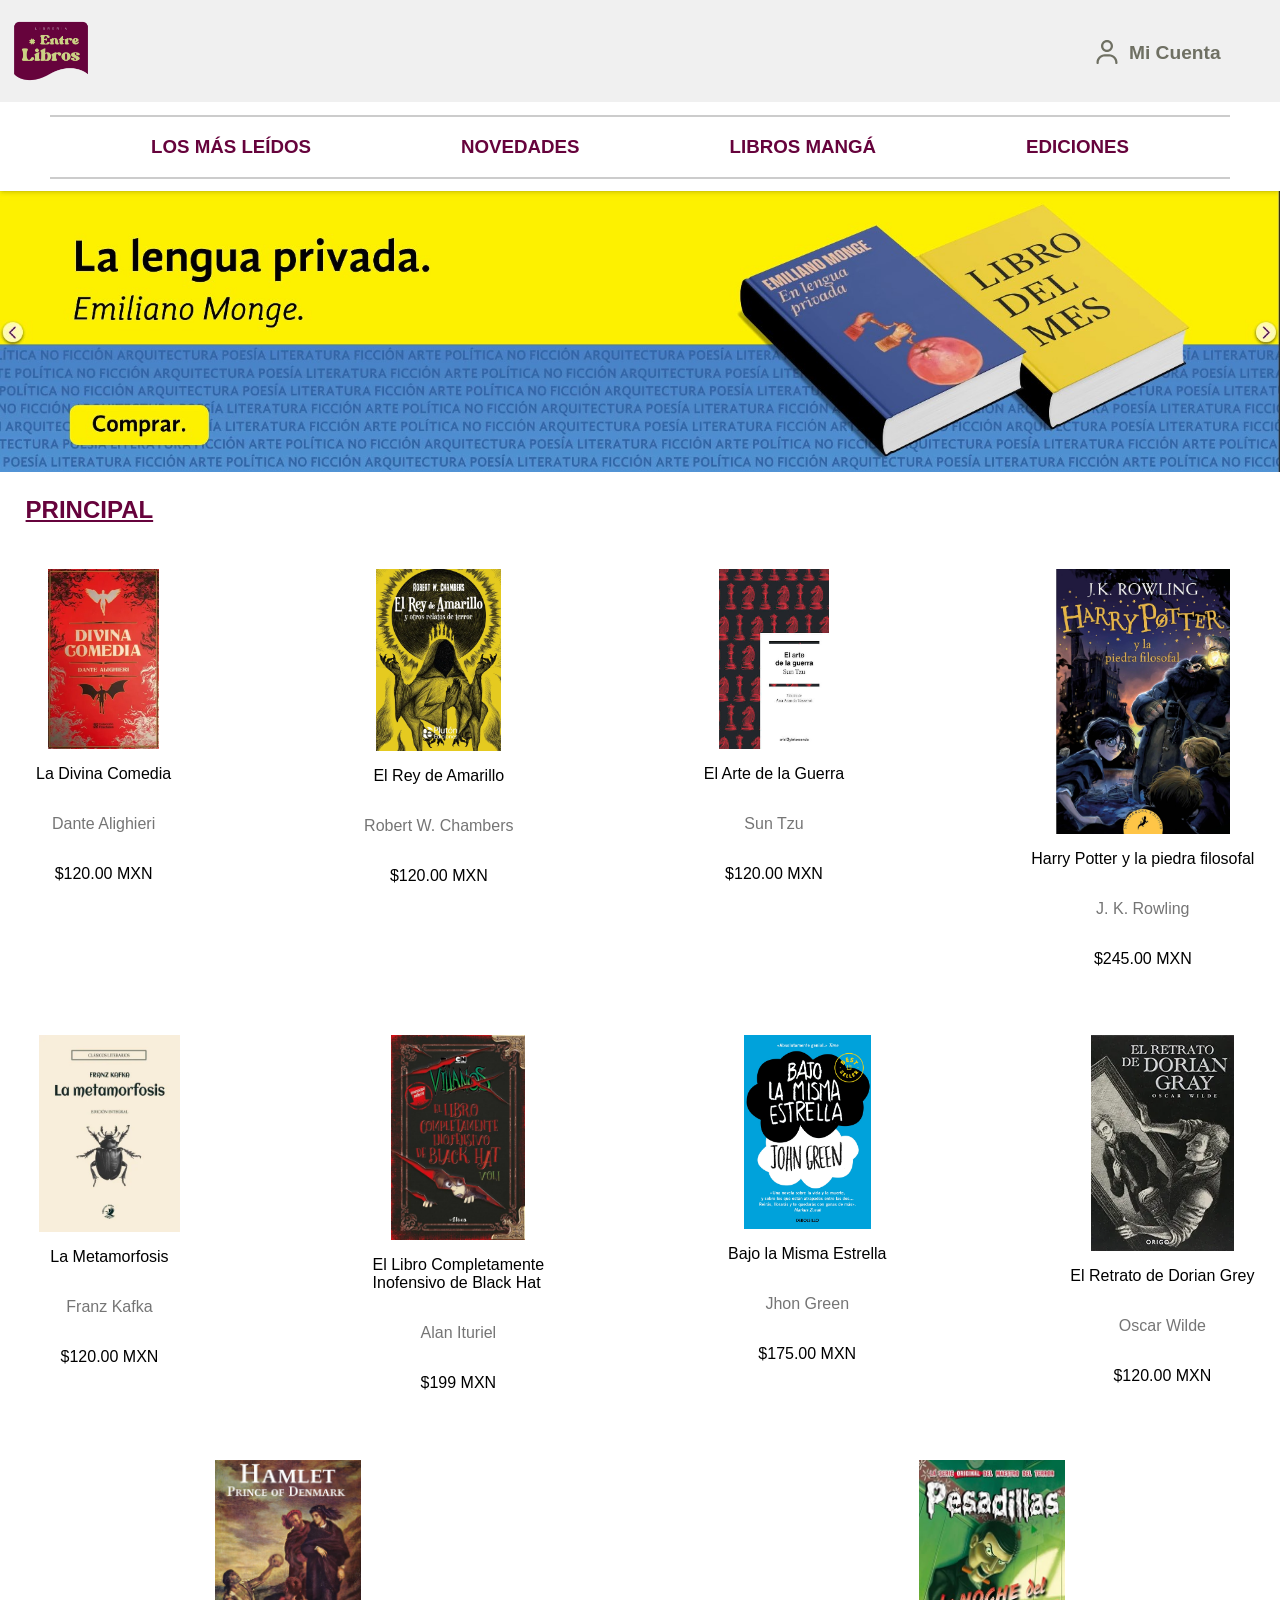
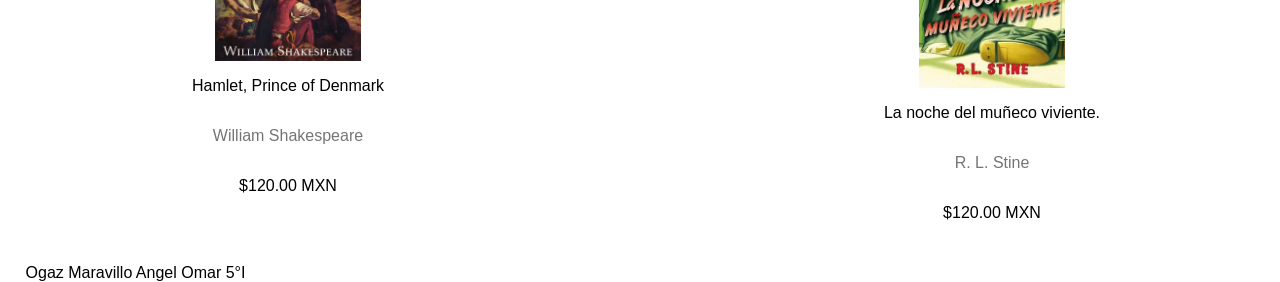
<file: index.html>
<!DOCTYPE html>
<html>
<head>
	<meta charset="utf-8">
	<meta name="viewport" content="width=device-width, initial-scale=1">
	<title>Librería Formulario AOOM</title>
	<link rel="stylesheet" href="librestilo.css">
</head>
<body style="margin: 0; font-family: Arial, sans-serif;">
	<nav class="colF nave">
		<img src="logo.jpg" width="20%" height="auto">
			<span class="colu" style="padding-left: 190%; padding-top: 5%;">
				<a href="sesion.html" style="display: flex;" class="bt">
					<img src="user.svg" width="30" height="30" style="padding-top: 9%;">
					<h2 style="padding-left: 6%; font-size: 120%;">Mi Cuenta</h2>
				</a>
			</span>
	</nav>
	<header style="align-items: center; padding-top: 1%;">
	<div class="line" style="border-bottom: 2px solid #ccc; margin-left: 50px; margin-right: 50px; border-top: 2px solid #ccc;">
		<a href="index.html" style="text-decoration: none;"><h3>LOS MÁS LEÍDOS</h3></a>
		<a href="novedades.html" style="text-decoration: none;"><h3>NOVEDADES</h3></a>
		<a href="manga.html" style="text-decoration: none;"><h3>LIBROS MANGÁ</h3></a>
		<a href="ediciones.html" style="text-decoration: none;"><h3>EDICIONES</h3></a>
	</div>
		<img src="libroenca.jpg" style="width: 100%; padding-top: 1%;">
	</header>

	<h2 style="padding-left: 2%; text-decoration: underline; color: #66033C;">PRINCIPAL</h2>
	<div class="na2">
		<span class="colu">
			<img src="mas_leido/divinacome.webp" width="71%" height="auto">
			<p>La Divina Comedia</p>
			<p style="color: #757575;">Dante Alighieri</p>
			<p style="font-style: bold;">$120.00 MXN</p>
		</span>

		<span class="colu">
			<img src="mas_leido/reyamarillo.webp" width="80%" height="auto">
			<p>El Rey de Amarillo</p>
			<p style="color: #757575;">Robert W. Chambers</p>
			<p style="font-style: bold;">$120.00 MXN</p>
		</span>

		<span class="colu">
			<img src="mas_leido/arteguerra.jpg" width="71%" height="auto">
			<p>El Arte de la Guerra</p>
			<p style="color: #757575;">Sun Tzu</p>
			<p style="font-style: bold;">$120.00 MXN</p>
		</span>

		<span class="colu">
			<img src="mas_leido/harry.jpg" width="78%" height="auto">
			<p>Harry Potter y la piedra filosofal</p>
			<p style="color: #757575;">J. K. Rowling</p>
			<p style="font-style: bold;">$245.00 MXN</p>
		</span>
	</div>

	<div class="na2">
		<span class="colu">
			<img src="mas_leido/metamo.webp" width="84%" height="auto">
			<p>La Metamorfosis</p>
			<p style="color: #757575;">Franz Kafka</p>
			<p style="font-style: bold;">$120.00 MXN</p>
		</span>

		<span class="colu">
			<img src="mas_leido/blackhat.jpg" width="78%" height="auto">
			<p>El Libro Completamente <br> Inofensivo de Black Hat</p>
			<p style="color: #757575;">Alan Ituriel</p>
			<p style="font-style: bold;">$199 MXN</p>
		</span>

		<span class="colu">
			<img src="mas_leido/estrella.jpg" width="76%" height="auto">
			<p>Bajo la Misma Estrella</p>
			<p style="color: #757575;">Jhon Green</p>
			<p style="font-style: bold;">$175.00 MXN</p>
		</span>

		<span class="colu">
			<img src="mas_leido/dorian.webp" width="78%" height="auto">
			<p>El Retrato de Dorian Grey</p>
			<p style="color: #757575;">Oscar Wilde</p>
			<p style="font-style: bold;">$120.00 MXN</p>
		</span>
	</div>

	<div class="na2">
		<span class="colu">
			<img src="mas_leido/hamlet.jpg" width="28%" height="auto">
			<p>Hamlet, Prince of Denmark</p>
			<p style="color: #757575;">William Shakespeare</p>
			<p style="font-style: bold;">$120.00 MXN</p>
		</span>

		<span class="colu">
			<img src="mas_leido/pesadillas.jpg" width="28%" height="auto">
			<p>La noche del muñeco viviente.</p>
			<p style="color: #757575;">R. L. Stine</p>
			<p style="font-style: bold;">$120.00 MXN</p>
		</span>
	</div>
	<footer style="padding-left: 2%;">Ogaz Maravillo Angel Omar 5°I</footer>
</body>
</html>
</file>
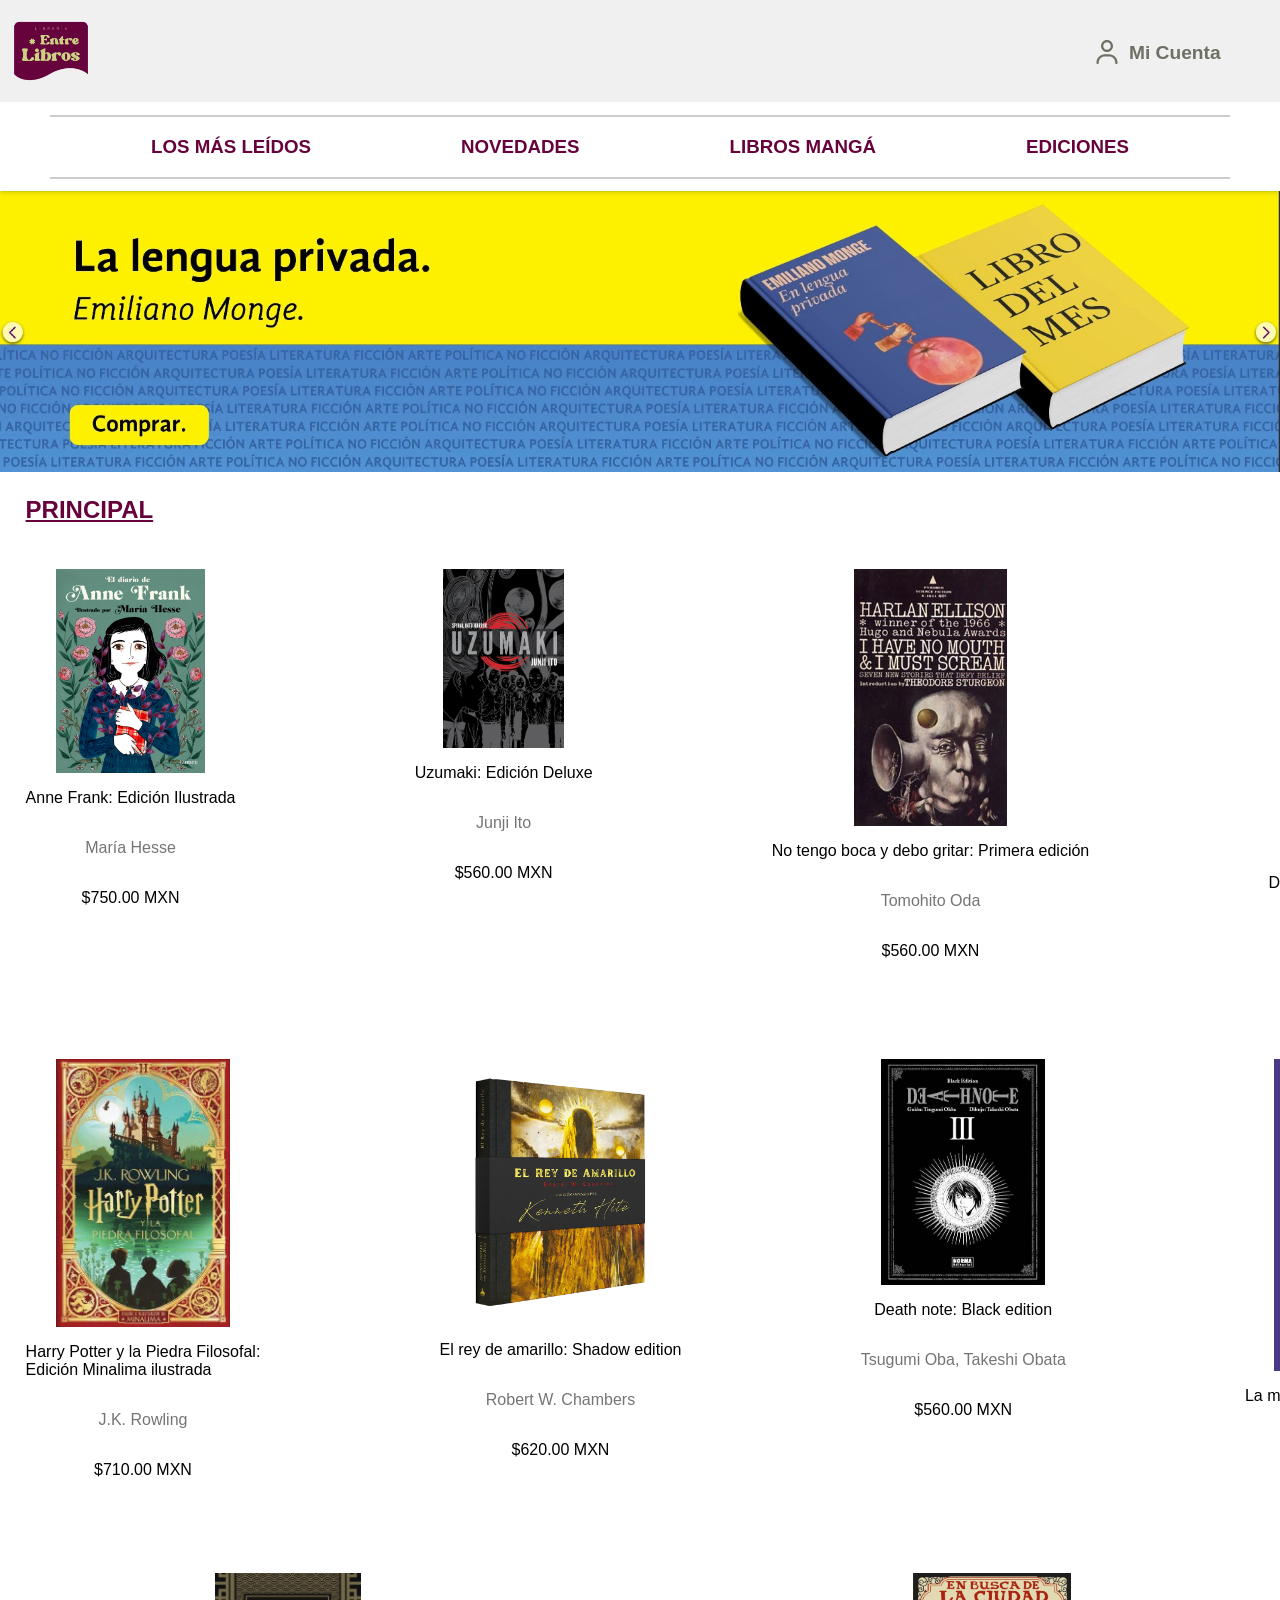
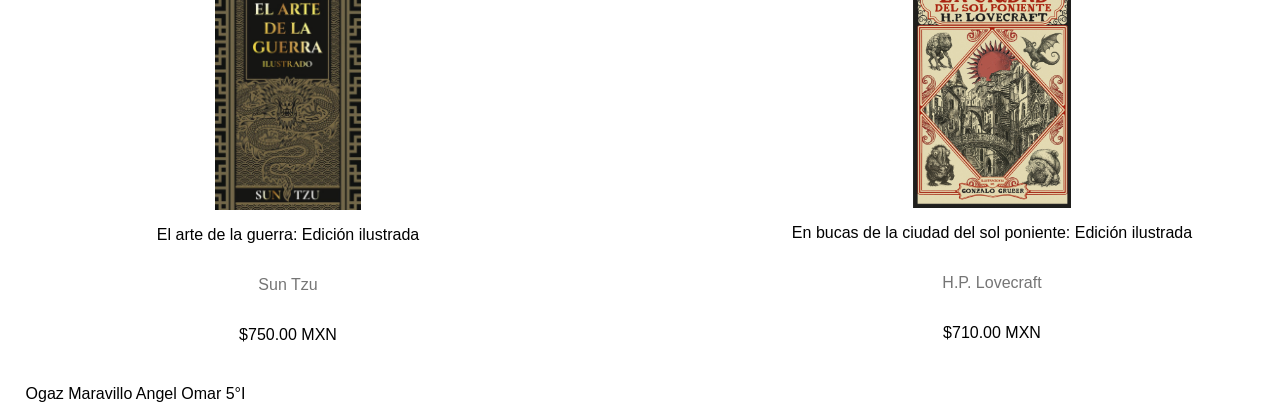
<file: ediciones.html>
<!DOCTYPE html>
<html>
<head>
	<meta charset="utf-8">
	<meta name="viewport" content="width=device-width, initial-scale=1">
	<title>Librería Formulario AOOM</title>
	<link rel="stylesheet" href="librestilo.css">
</head>
<body style="margin: 0; font-family: Arial, sans-serif;">
	<nav class="colF nave">
		<img src="logo.jpg" width="20%" height="auto">
			<span class="colu" style="padding-left: 190%; padding-top: 5%;">
				<a href="sesion.html" style="display: flex;" class="bt">
					<img src="user.svg" width="30" height="30" style="padding-top: 9%;">
					<h2 style="padding-left: 6%; font-size: 120%;">Mi Cuenta</h2>
				</a>
			</span>
	</nav>
	<header style="align-items: center; padding-top: 1%;">
	<div class="line" style="border-bottom: 2px solid #ccc; margin-left: 50px; margin-right: 50px; border-top: 2px solid #ccc;">
		<a href="index.html" style="text-decoration: none;"><h3>LOS MÁS LEÍDOS</h3></a>
		<a href="novedades.html" style="text-decoration: none;"><h3>NOVEDADES</h3></a>
		<a href="manga.html" style="text-decoration: none;"><h3>LIBROS MANGÁ</h3></a>
		<a href="ediciones.html" style="text-decoration: none;"><h3>EDICIONES</h3></a>
	</div>
		<img src="libroenca.jpg" style="width: 100%; padding-top: 1%;">
	</header>

	<h2 style="padding-left: 2%; text-decoration: underline; color: #66033C;">PRINCIPAL</h2>
	<div class="na2">
		<span class="colu">
			<img src="edicion/anne.jpg" width="71%" height="auto">
			<p>Anne Frank: Edición Ilustrada</p>
			<p style="color: #757575;">María Hesse</p>
			<p style="font-style: bold;">$750.00 MXN</p>
		</span>

		<span class="colu">
			<img src="edicion/deluxe.jpg" width="68%" height="auto">
			<p>Uzumaki: Edición Deluxe</p>
			<p style="color: #757575;">Junji Ito</p>
			<p style="font-style: bold;">$560.00 MXN</p>
		</span>

		<span class="colu">
			<img src="edicion/ihavenomouth.jpg" width="48%" height="auto">
			<p>No tengo boca y debo gritar: Primera edición</p>
			<p style="color: #757575;">Tomohito Oda</p>
			<p style="font-style: bold;">$560.00 MXN</p>
		</span>

		<span class="colu">
			<img src="edicion/divi.jpg" width="78%" height="auto">
			<p>Divina Comedia: Ediciones Plutón</p>
			<p style="color: #757575;">Dante Alighieri</p>
			<p style="font-style: bold;">$790.00 MXN</p>
		</span>
	</div>

	<div class="na2">
		<span class="colu">
			<img src="edicion/harrymina.jpg" width="74%" height="auto">
			<p>Harry Potter y la Piedra Filosofal: <br> Edición Minalima ilustrada</p>
			<p style="color: #757575;">J.K. Rowling</p>
			<p style="font-style: bold;">$710.00 MXN</p>
		</span>

		<span class="colu">
			<img src="edicion/reyshadow.webp" width="110%" height="auto">
			<p>El rey de amarillo: Shadow edition</p>
			<p style="color: #757575;">Robert W. Chambers</p>
			<p style="font-style: bold;">$620.00 MXN</p>
		</span>

		<span class="colu">
			<img src="edicion/dnblack.jpeg" width="80%" height="auto">
			<p>Death note: Black edition</p>
			<p style="color: #757575;">Tsugumi Oba, Takeshi Obata</p>
			<p style="font-style: bold;">$560.00 MXN</p>
		</span>

		<span class="colu">
			<img src="edicion/meta.jpg" width="78%" height="auto">
			<p>La metamorfosis: Ediciones Obelisco</p>
			<p style="color: #757575;">Franz Kafka</p>
			<p style="font-style: bold;">$620.00 MXN</p>
		</span>
	</div>

	<div class="na2">
		<span class="colu">
			<img src="edicion/tzu.jpg" width="28%" height="auto">
			<p>El arte de la guerra: Edición ilustrada</p>
			<p style="color: #757575;">Sun Tzu</p>
			<p style="font-style: bold;">$750.00 MXN</p>
		</span>

		<span class="colu">
			<img src="edicion/sol.jpg" width="30%" height="auto">
			<p>En bucas de la ciudad del sol poniente: Edición ilustrada</p>
			<p style="color: #757575;">H.P. Lovecraft</p>
			<p style="font-style: bold;">$710.00 MXN</p>
		</span>
	</div>
	<footer style="padding-left: 2%;">Ogaz Maravillo Angel Omar 5°I</footer>
</body>
</html>
</file>
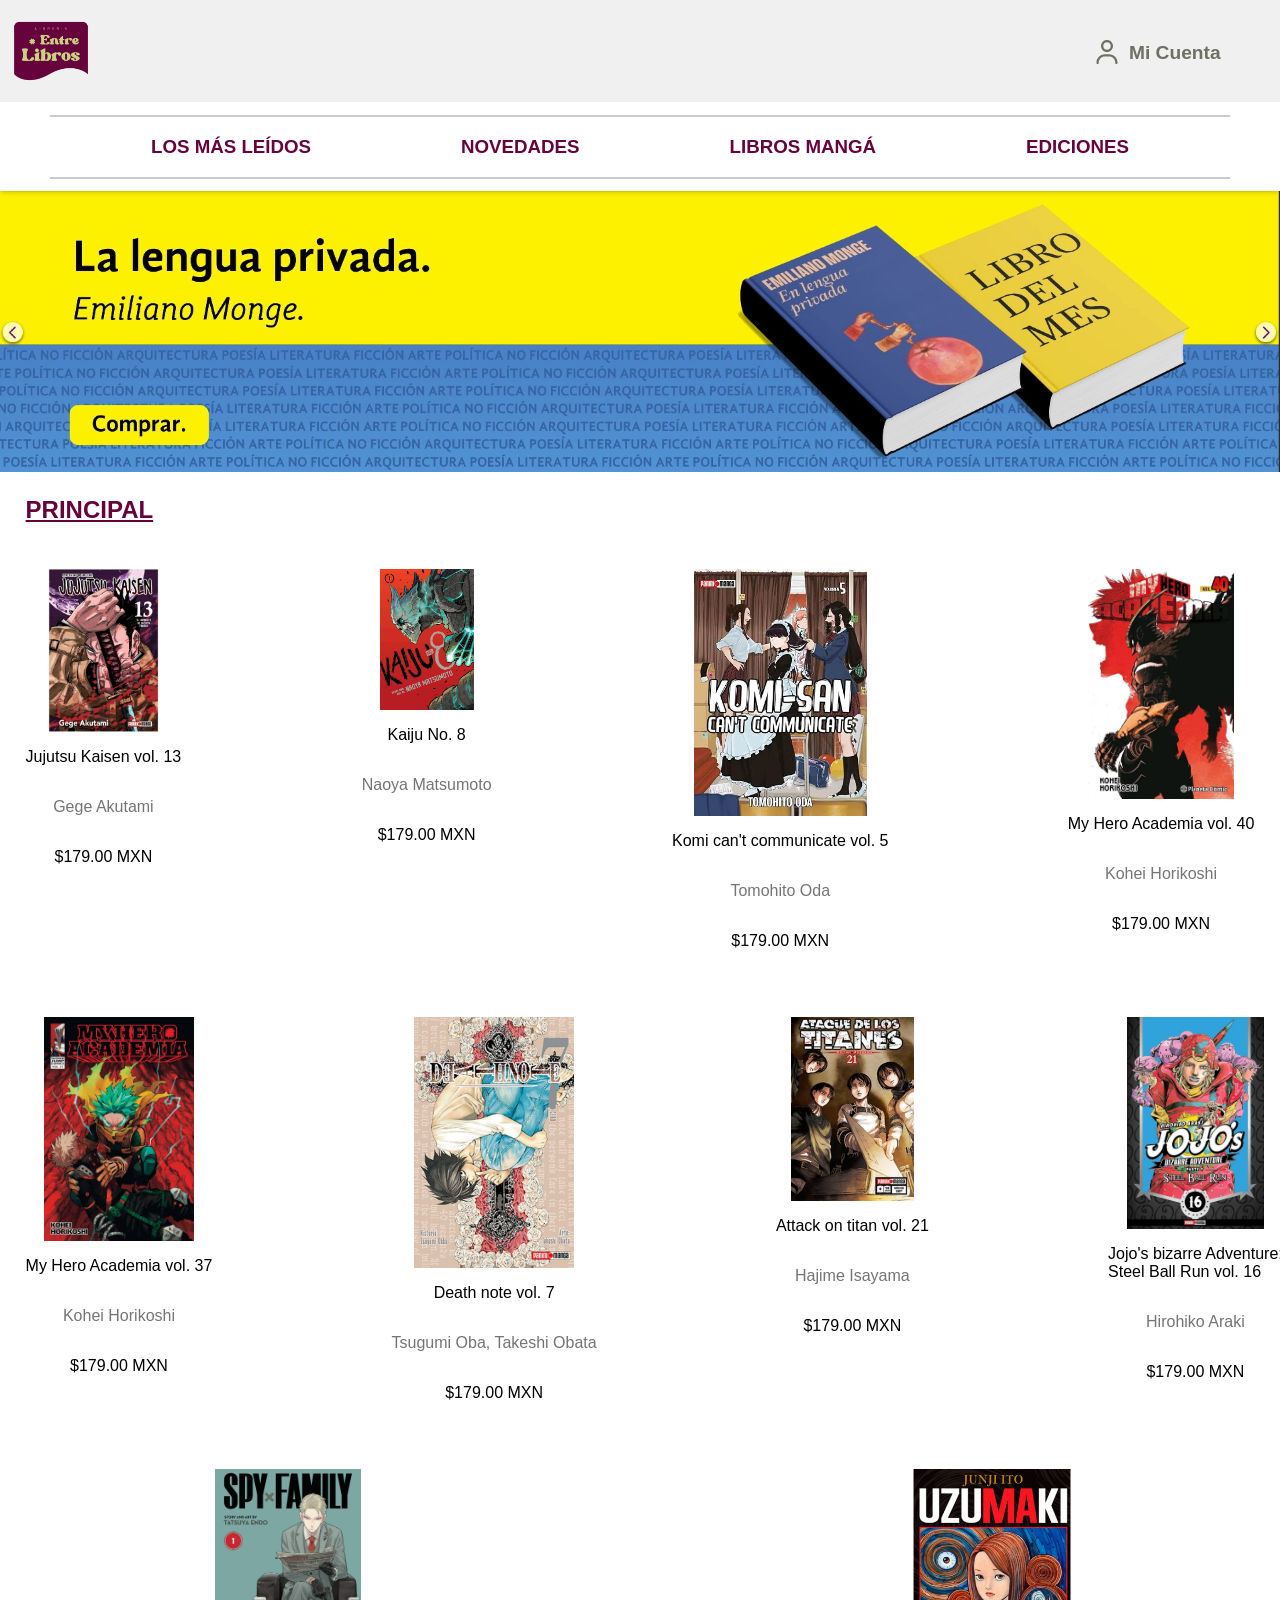
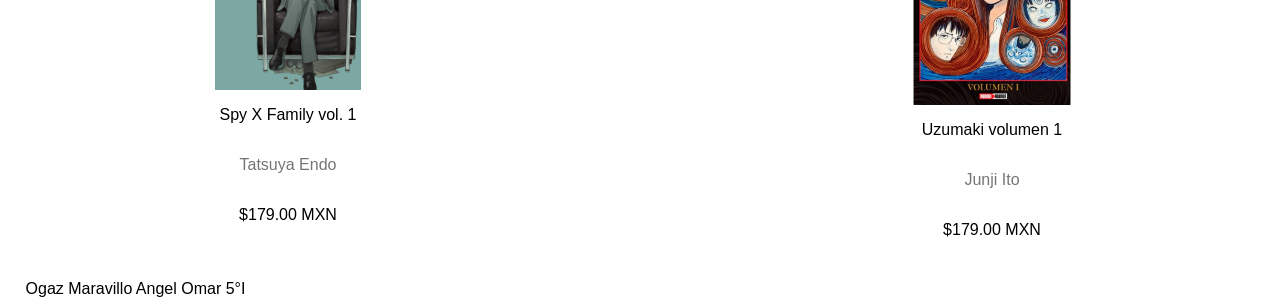
<file: manga.html>
<!DOCTYPE html>
<html>
<head>
	<meta charset="utf-8">
	<meta name="viewport" content="width=device-width, initial-scale=1">
	<title>Librería Formulario AOOM</title>
	<link rel="stylesheet" href="librestilo.css">
</head>
<body style="margin: 0; font-family: Arial, sans-serif;">
	<nav class="colF nave">
		<img src="logo.jpg" width="20%" height="auto">
			<span class="colu" style="padding-left: 190%; padding-top: 5%;">
				<a href="sesion.html" style="display: flex;" class="bt">
					<img src="user.svg" width="30" height="30" style="padding-top: 9%;">
					<h2 style="padding-left: 6%; font-size: 120%;">Mi Cuenta</h2>
				</a>
			</span>
	</nav>
	<header style="align-items: center; padding-top: 1%;">
	<div class="line" style="border-bottom: 2px solid #ccc; margin-left: 50px; margin-right: 50px; border-top: 2px solid #ccc;">
		<a href="index.html" style="text-decoration: none;"><h3>LOS MÁS LEÍDOS</h3></a>
		<a href="novedades.html" style="text-decoration: none;"><h3>NOVEDADES</h3></a>
		<a href="manga.html" style="text-decoration: none;"><h3>LIBROS MANGÁ</h3></a>
		<a href="ediciones.html" style="text-decoration: none;"><h3>EDICIONES</h3></a>
	</div>
		<img src="libroenca.jpg" style="width: 100%; padding-top: 1%;">
	</header>

	<h2 style="padding-left: 2%; text-decoration: underline; color: #66033C;">PRINCIPAL</h2>
	<div class="na2">
		<span class="colu">
			<img src="manga/jjk.jpg" width="71%" height="auto">
			<p>Jujutsu Kaisen vol. 13</p>
			<p style="color: #757575;">Gege Akutami</p>
			<p style="font-style: bold;">$179.00 MXN</p>
		</span>

		<span class="colu">
			<img src="manga/kaiju.jpg" width="71%" height="auto">
			<p>Kaiju No. 8</p>
			<p style="color: #757575;">Naoya Matsumoto</p>
			<p style="font-style: bold;">$179.00 MXN</p>
		</span>

		<span class="colu">
			<img src="manga/komi.jpg" width="80%" height="auto">
			<p>Komi can't communicate vol. 5</p>
			<p style="color: #757575;">Tomohito Oda</p>
			<p style="font-style: bold;">$179.00 MXN</p>
		</span>

		<span class="colu">
			<img src="manga/mha1.jpg" width="78%" height="auto">
			<p>My Hero Academia vol. 40</p>
			<p style="color: #757575;">Kohei Horikoshi</p>
			<p style="font-style: bold;">$179.00 MXN</p>
		</span>
	</div>

	<div class="na2">
		<span class="colu">
			<img src="manga/mha2.jpg" width="80%" height="auto">
			<p>My Hero Academia vol. 37</p>
			<p style="color: #757575;">Kohei Horikoshi</p>
			<p style="font-style: bold;">$179.00 MXN</p>
		</span>

		<span class="colu">
			<img src="manga/note.png" width="78%" height="auto">
			<p>Death note vol. 7</p>
			<p style="color: #757575;">Tsugumi Oba, Takeshi Obata</p>
			<p style="font-style: bold;">$179.00 MXN</p>
		</span>

		<span class="colu">
			<img src="manga/titan.png" width="80%" height="auto">
			<p>Attack on titan vol. 21</p>
			<p style="color: #757575;">Hajime Isayama</p>
			<p style="font-style: bold;">$179.00 MXN</p>
		</span>

		<span class="colu">
			<img src="manga/sbr.jpg" width="78%" height="auto">
			<p>Jojo's bizarre Adventure: <br> Steel Ball Run vol. 16</p>
			<p style="color: #757575;">Hirohiko Araki</p>
			<p style="font-style: bold;">$179.00 MXN</p>
		</span>
	</div>

	<div class="na2">
		<span class="colu">
			<img src="manga/spy.jpg" width="28%" height="auto">
			<p>Spy X Family vol. 1</p>
			<p style="color: #757575;">Tatsuya Endo</p>
			<p style="font-style: bold;">$179.00 MXN</p>
		</span>

		<span class="colu">
			<img src="manga/uzumaki.webp" width="48%" height="auto">
			<p>Uzumaki volumen 1</p>
			<p style="color: #757575;">Junji Ito</p>
			<p style="font-style: bold;">$179.00 MXN</p>
		</span>
	</div>
	<footer style="padding-left: 2%;">Ogaz Maravillo Angel Omar 5°I</footer>
</body>
</html>
</file>
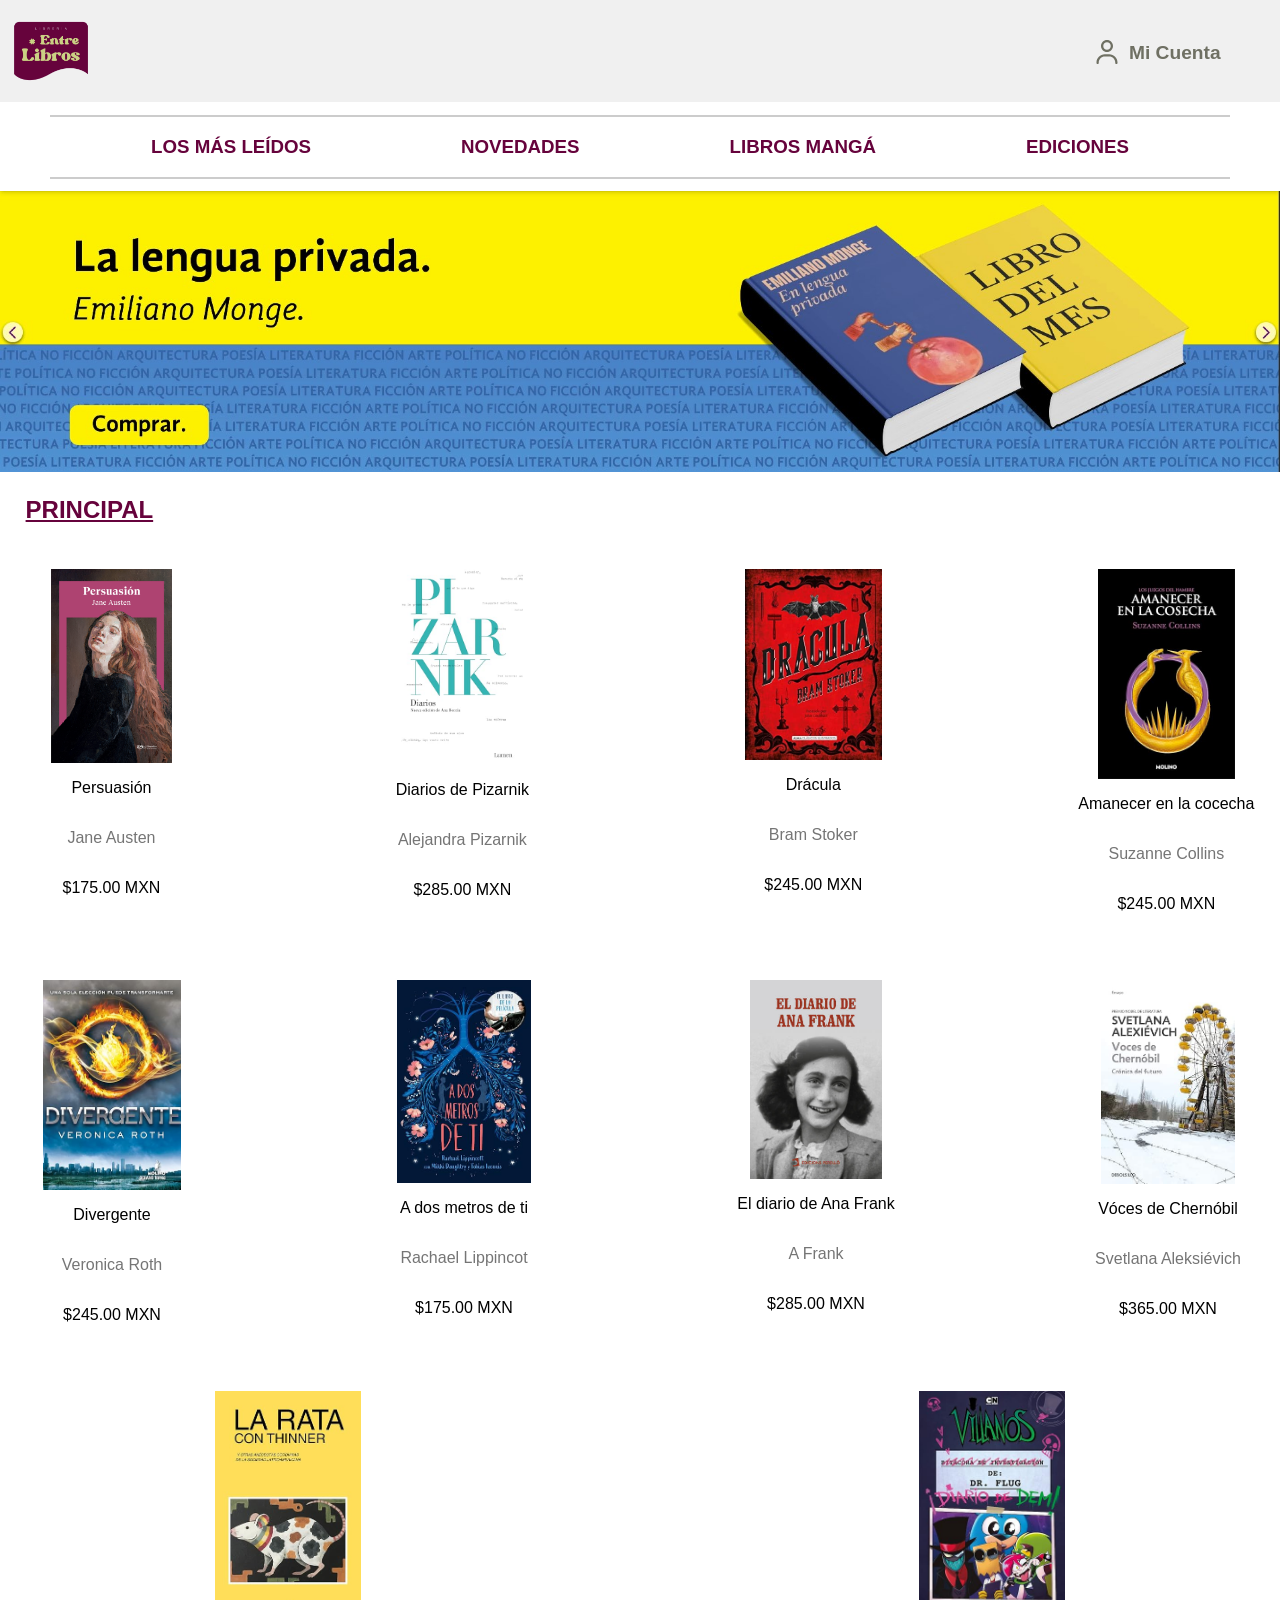
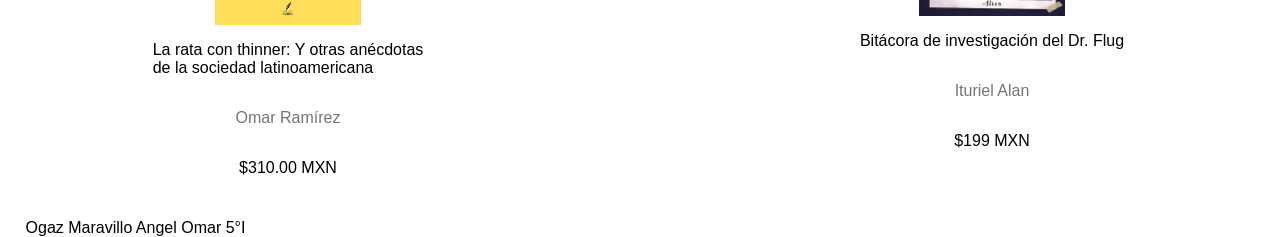
<file: novedades.html>
<!DOCTYPE html>
<html>
<head>
	<meta charset="utf-8">
	<meta name="viewport" content="width=device-width, initial-scale=1">
	<title>Librería Formulario AOOM</title>
	<link rel="stylesheet" href="librestilo.css">
</head>
<body style="margin: 0; font-family: Arial, sans-serif;">
	<nav class="colF nave">
		<img src="logo.jpg" width="20%" height="auto">
			<span class="colu" style="padding-left: 190%; padding-top: 5%;">
				<a href="sesion.html" style="display: flex;" class="bt">
					<img src="user.svg" width="30" height="30" style="padding-top: 9%;">
					<h2 style="padding-left: 6%; font-size: 120%;">Mi Cuenta</h2>
				</a>
			</span>
	</nav>
	<header style="align-items: center; padding-top: 1%;">
	<div class="line" style="border-bottom: 2px solid #ccc; margin-left: 50px; margin-right: 50px; border-top: 2px solid #ccc;">
		<a href="index.html" style="text-decoration: none;"><h3>LOS MÁS LEÍDOS</h3></a>
		<a href="novedades.html" style="text-decoration: none;"><h3>NOVEDADES</h3></a>
		<a href="manga.html" style="text-decoration: none;"><h3>LIBROS MANGÁ</h3></a>
		<a href="ediciones.html" style="text-decoration: none;"><h3>EDICIONES</h3></a>
	</div>
		<img src="libroenca.jpg" style="width: 100%; padding-top: 1%;">
	</header>

	<h2 style="padding-left: 2%; text-decoration: underline; color: #66033C;">PRINCIPAL</h2>
	<div class="na2">
		<span class="colu">
			<img src="novedad/persuasion.jpg" width="71%" height="auto">
			<p>Persuasión</p>
			<p style="color: #757575;">Jane Austen</p>
			<p style="font-style: bold;">$175.00 MXN</p>
		</span>

		<span class="colu">
			<img src="novedad/pizarnik.jpg" width="71%" height="auto">
			<p>Diarios de Pizarnik</p>
			<p style="color: #757575;">Alejandra Pizarnik</p>
			<p style="font-style: bold;">$285.00 MXN</p>
		</span>

		<span class="colu">
			<img src="novedad/dracula.jpg" width="80%" height="auto">
			<p>Drácula</p>
			<p style="color: #757575;">Bram Stoker</p>
			<p style="font-style: bold;">$245.00 MXN</p>
		</span>

		<span class="colu">
			<img src="novedad/amanecer.jpg" width="78%" height="auto">
			<p>Amanecer en la cocecha</p>
			<p style="color: #757575;">Suzanne Collins</p>
			<p style="font-style: bold;">$245.00 MXN</p>
		</span>
	</div>

	<div class="na2">
		<span class="colu">
			<img src="novedad/divergente.jpg" width="80%" height="auto">
			<p>Divergente</p>
			<p style="color: #757575;">Veronica Roth</p>
			<p style="font-style: bold;">$245.00 MXN</p>
		</span>

		<span class="colu">
			<img src="novedad/metros.jpg" width="78%" height="auto">
			<p>A dos metros de ti</p>
			<p style="color: #757575;">Rachael Lippincot</p>
			<p style="font-style: bold;">$175.00 MXN</p>
		</span>

		<span class="colu">
			<img src="novedad/frank.jpg" width="76%" height="auto">
			<p>El diario de Ana Frank</p>
			<p style="color: #757575;">A Frank</p>
			<p style="font-style: bold;">$285.00 MXN</p>
		</span>

		<span class="colu">
			<img src="novedad/chernobyl.jpg" width="78%" height="auto">
			<p>Vóces de Chernóbil</p>
			<p style="color: #757575;">Svetlana Aleksiévich</p>
			<p style="font-style: bold;">$365.00 MXN</p>
		</span>
	</div>

	<div class="na2">
		<span class="colu">
			<img src="novedad/rata.jpg" width="28%" height="auto">
			<p>La rata con thinner: Y otras anécdotas <br> de la sociedad latinoamericana</p>
			<p style="color: #757575;">Omar Ramírez</p>
			<p style="font-style: bold;">$310.00 MXN</p>
		</span>

		<span class="colu">
			<img src="novedad/flug.jpg" width="28%" height="auto">
			<p>Bitácora de investigación del Dr. Flug</p>
			<p style="color: #757575;">Ituriel Alan</p>
			<p style="font-style: bold;">$199 MXN</p>
		</span>
	</div>
	<footer style="padding-left: 2%;">Ogaz Maravillo Angel Omar 5°I</footer>
</body>
</html>
</file>
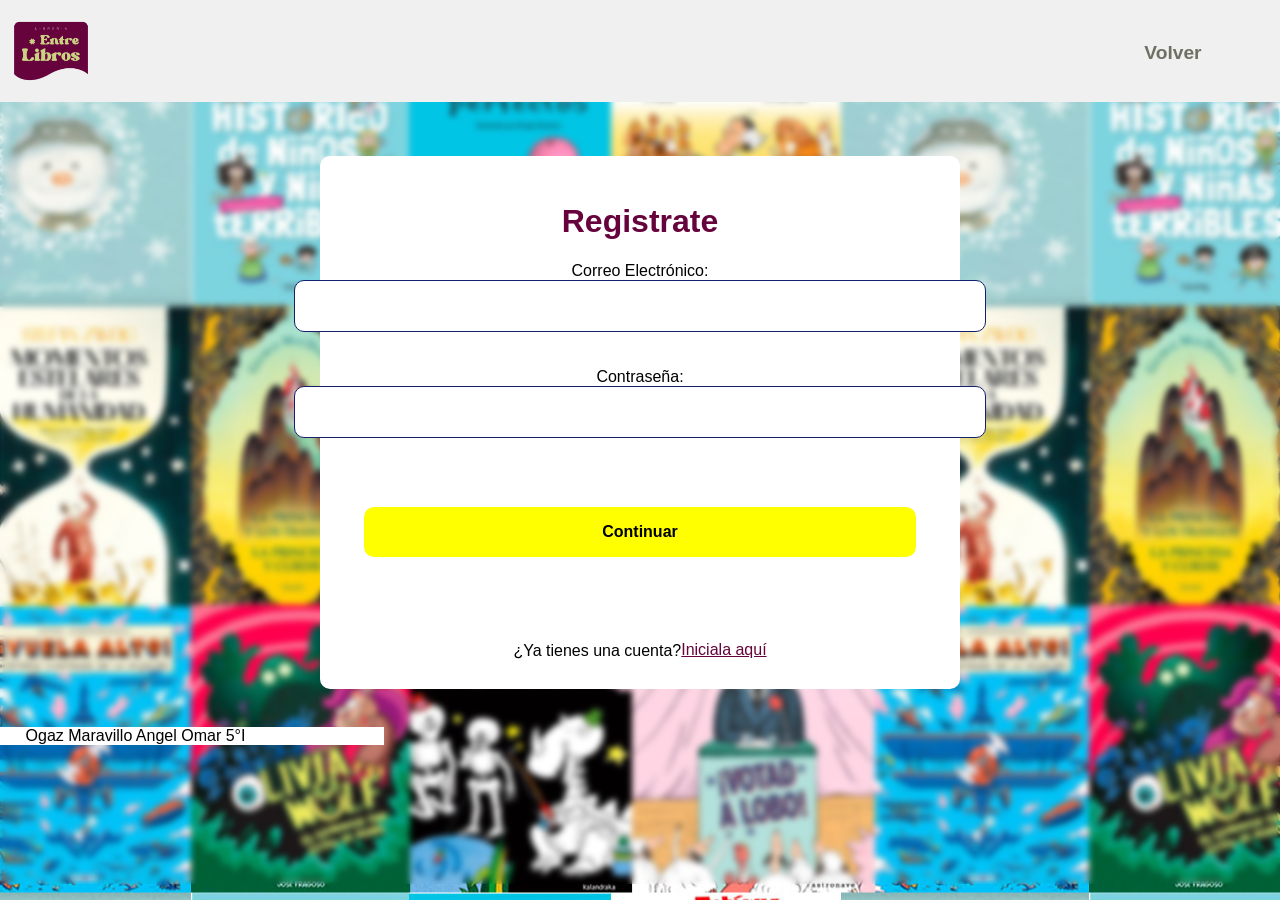
<file: registro.html>
<!DOCTYPE html>
<html>
<head>
	<meta charset="utf-8">
	<meta name="viewport" content="width=device-width, initial-scale=1">
	<title>Librería Formulario AOOM</title>
	<link rel="stylesheet" href="librestilo.css">
</head>
<body class="ima" style="margin: 0; font-family: Arial, sans-serif; overflow: hidden;">
	<div style="backdrop-filter: blur(3px); padding-bottom: 10.8%;">
		<nav class="colF nave">
		<img src="logo.jpg" width="20%" height="auto">
			<span class="colu" style="padding-left: 200%; padding-top: 5%;">
				<a href="index.html" style="display: flex;" class="bt">
					<h2 style="padding-left: 6%; font-size: 120%;">Volver</h2>
				</a>
			</span>
		</nav>
		<br><br><br>
		
		<div class="for">
			<h1>Registrate</h1>
			<div style="text-align: center; display: flex; flex-direction: column; align-items: center;">
				<form action="bd.php" method="POST">
					<input type="hidden" name="usuarios" value="clientes">
					<label for="email">Correo Electrónico:</label><br>
					<input type="email" id="email" name="email" style="font-size: 100%; font-weight: bold; border-radius: 10px; outline: none; box-shadow: none; border: 1px solid #13216A; padding-left: 240px; padding-right: 240px; padding-bottom: 16px; padding-top: 16px; text-align: center;">

					<br><br><br>

					<label for="passwords">Contraseña:</label><br>
					<input type="password" id="passwords" name="passwords" style="font-size: 100%; font-weight: bold; border-radius: 10px; outline: none; box-shadow: none; border: 1px solid #13216A; padding-left: 240px; padding-right: 240px; padding-bottom: 16px; padding-top: 16px; text-align: center;">

					<div style="padding-top: 10%; padding-bottom: 10%;">
					<button type="submit" value="continuar" style="border: none; background-color: yellow; border-radius: 10px; text-decoration: none; font-weight: bold; padding-left: 238px; padding-right: 238px; padding-bottom: 16px; padding-top: 16px; font-size: 100%; cursor: pointer; text-align: center;">Continuar</button>
					</div>
				</form>
				<div style="display: flex;">
					<p>¿Ya tienes una cuenta?</p>
					<a href="sesion.html" style="color: #66033C; padding-top: 6%;">Iniciala aquí</a>
				</div>
				
			</div>
				
		</div>
		<footer style="padding-left: 2%; margin-top: 3%; background-color: white; margin-right: 70%;">Ogaz Maravillo Angel Omar 5°I</footer>
	</div>
</body>
</html>
</file>
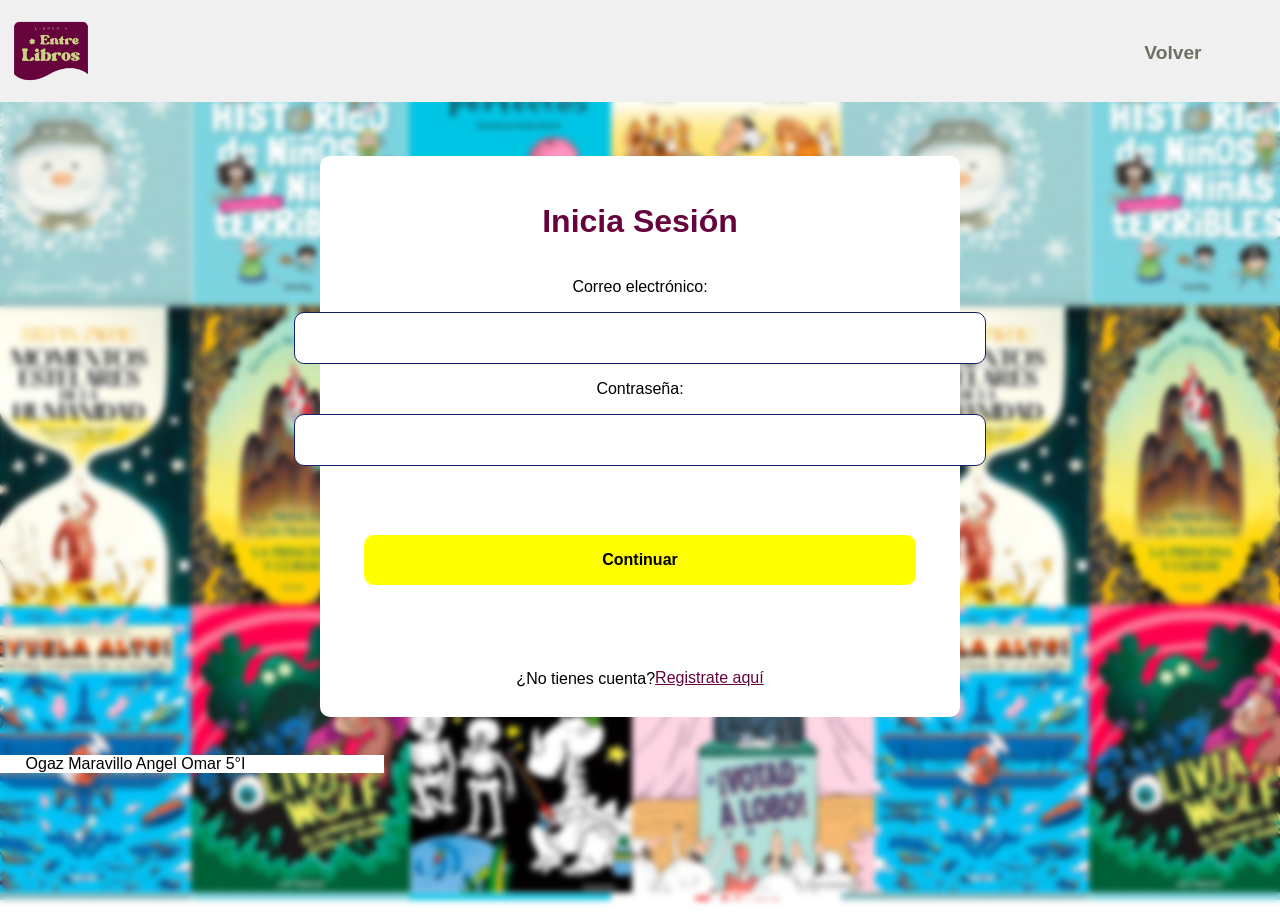
<file: sesion.html>
<!DOCTYPE html>
<html>
<head>
	<meta charset="utf-8">
	<meta name="viewport" content="width=device-width, initial-scale=1">
	<title>Librería Formulario AOOM</title>
	<link rel="stylesheet" href="librestilo.css">
</head>
<body class="ima" style="margin: 0; font-family: Arial, sans-serif; overflow: hidden;">
	<div style="backdrop-filter: blur(3px); padding-bottom: 10.8%;">
		<nav class="colF nave">
		<img src="logo.jpg" width="20%" height="auto">
			<span class="colu" style="padding-left: 200%; padding-top: 5%;">
				<a href="index.html" style="display: flex;" class="bt">
					<h2 style="padding-left: 6%; font-size: 120%;">Volver</h2>
				</a>
			</span>
		</nav>
		<br><br><br>
		
		<div class="for">
			<h1>Inicia Sesión</h1>
			<div style="text-align: center; display: flex; flex-direction: column; align-items: center;">
				<form action="" method="POST">
					<p>Correo electrónico:</p>
					<input type="email" name="email" style="font-size: 100%; font-weight: bold; border-radius: 10px; outline: none; box-shadow: none; border: 1px solid #13216A; padding-left: 240px; padding-right: 240px; padding-bottom: 16px; padding-top: 16px; text-align: center;">

					<br>

					<p>Contraseña:</p>
					<input type="password" name="passwords" style="font-size: 100%; font-weight: bold; border-radius: 10px; outline: none; box-shadow: none; border: 1px solid #13216A; padding-left: 240px; padding-right: 240px; padding-bottom: 16px; padding-top: 16px; text-align: center;">

					<div style="padding-top: 10%; padding-bottom: 10%;">
					<button type="submit" value="continuar" style="border: none; background-color: yellow; border-radius: 10px; text-decoration: none; font-weight: bold; padding-left: 238px; padding-right: 238px; padding-bottom: 16px; padding-top: 16px; font-size: 100%; cursor: pointer; text-align: center;">Continuar</button>
					</div>
				</form>
				<div style="display: flex;">
					<p>¿No tienes cuenta?</p>
					<a href="registro.html" style="color: #66033C; padding-top: 6%;">Registrate aquí</a>
				</div>
				
			</div>
				
		</div>
		<footer style="padding-left: 2%; margin-top: 3%; background-color: white; margin-right: 70%;">Ogaz Maravillo Angel Omar 5°I</footer>
	</div>
	
</body>
</html>
</file>
<file: librestilo.css>
.colF {
	background-color: #F0F0F0;
}

.nave {
	display: flex;
	justify-content: space-between;
	width: 40%;
	padding-right: 60%;
	gap: 2.5%;
}

.colu {
	display: flex;
	flex-direction: column;
	flex: 1;
	align-items: center;
	padding: 2%;
	white-space: nowrap;
}


.ima {
	background-image: url("libros.jpg");
	background-position: center;
	background-attachment: fixed;
}

.line {
	display: flex;
	align-items: center;
	text-align: center;
	justify-content: center;
	gap: 150px;
}
.bt {
	color: #6f7063ff;
	text-decoration: none;
	padding-left: 6%;
	border-radius: 10px;
}

.bt:hover{
	background-color: #cfcfcf;
	width: 120%;
}

h3 {
	color: #66033C;
	cursor: pointer;
}

h3:hover {
	text-decoration: underline;
}

.col {
	display: flex;
	flex-direction: column;
	flex: 1;
	text-align: left;
	align-items: center;
	padding: 2%;
	white-space: nowrap;
}

.na2 {
	display: flex;
	justify-content: space-between;
	gap: 10%;
}

.for {
	padding-top: 2%;
	padding-bottom: 1%;
	background-color: white;
	margin-left: 25%;
	margin-right: 25%;
	border-radius: 10px;
	align-items: center;
	text-align: center;
}

h1 {
	color: #66033C;
}
</file>
